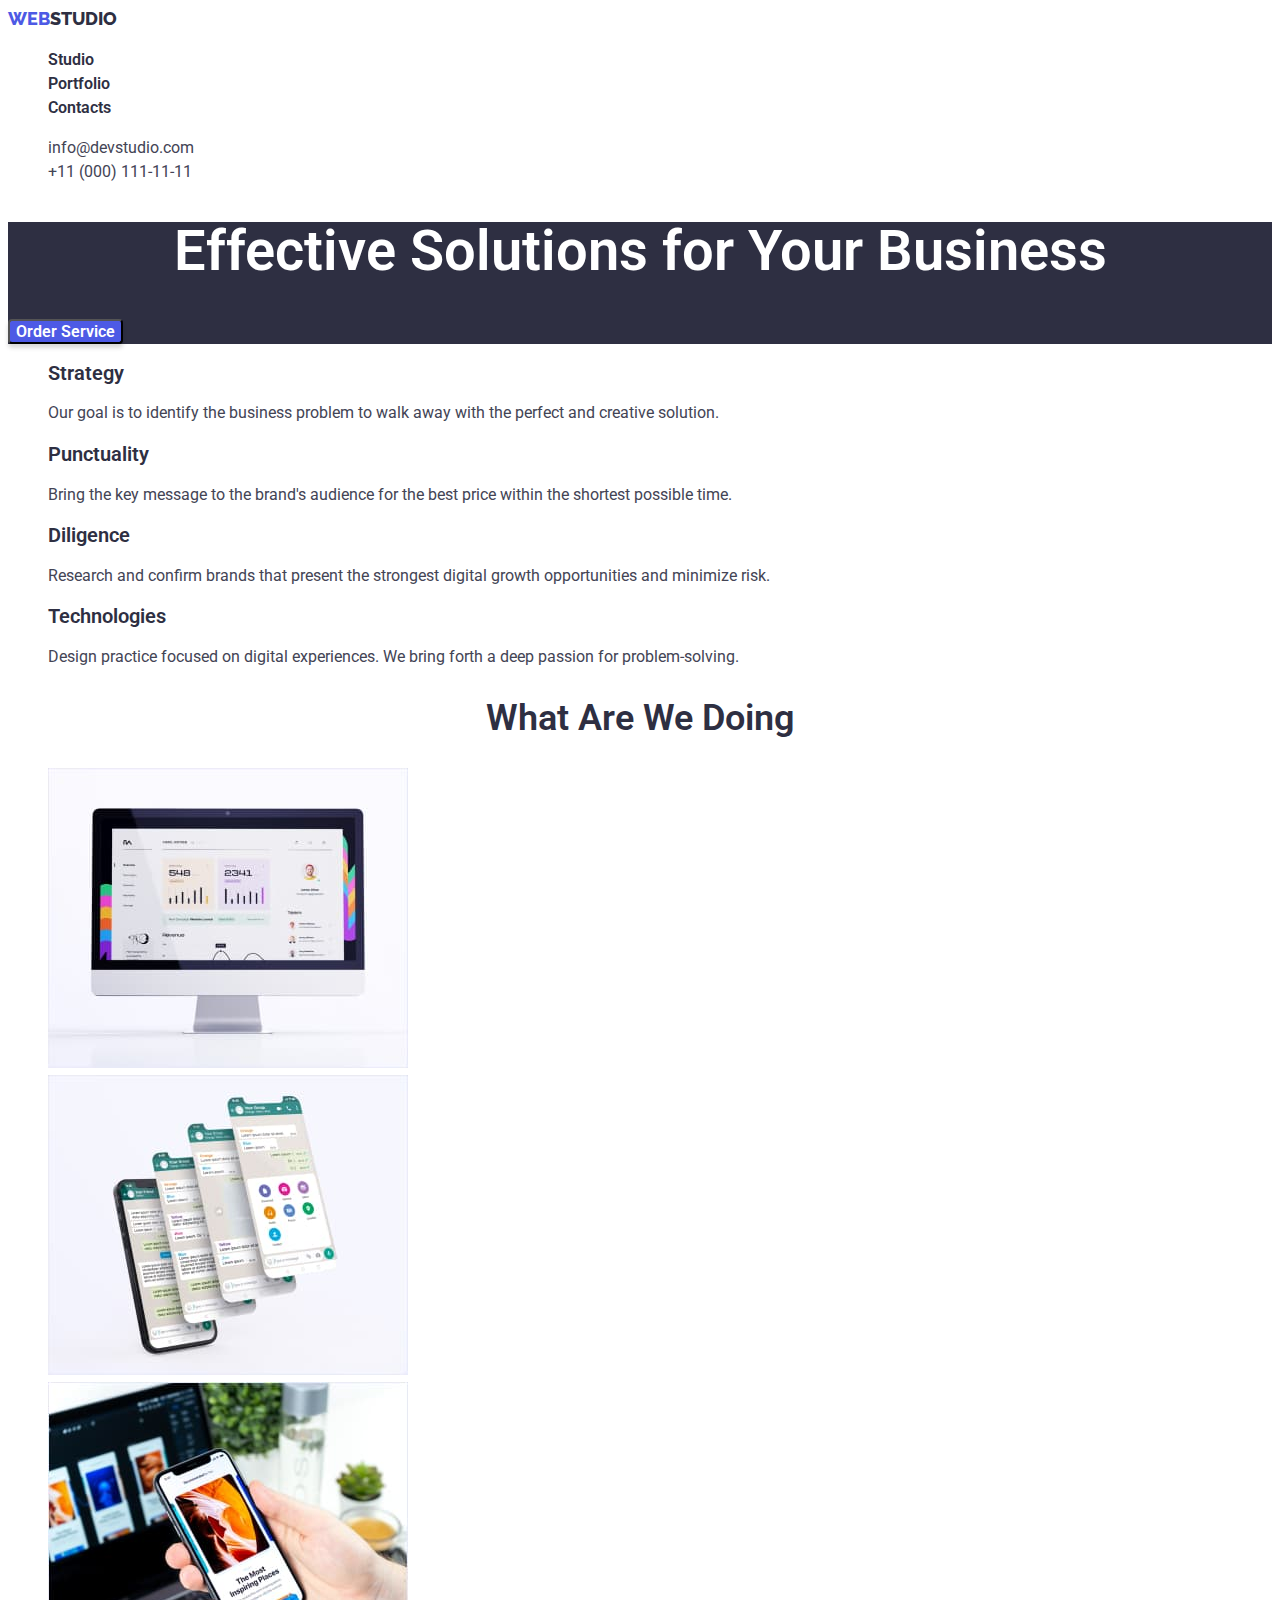
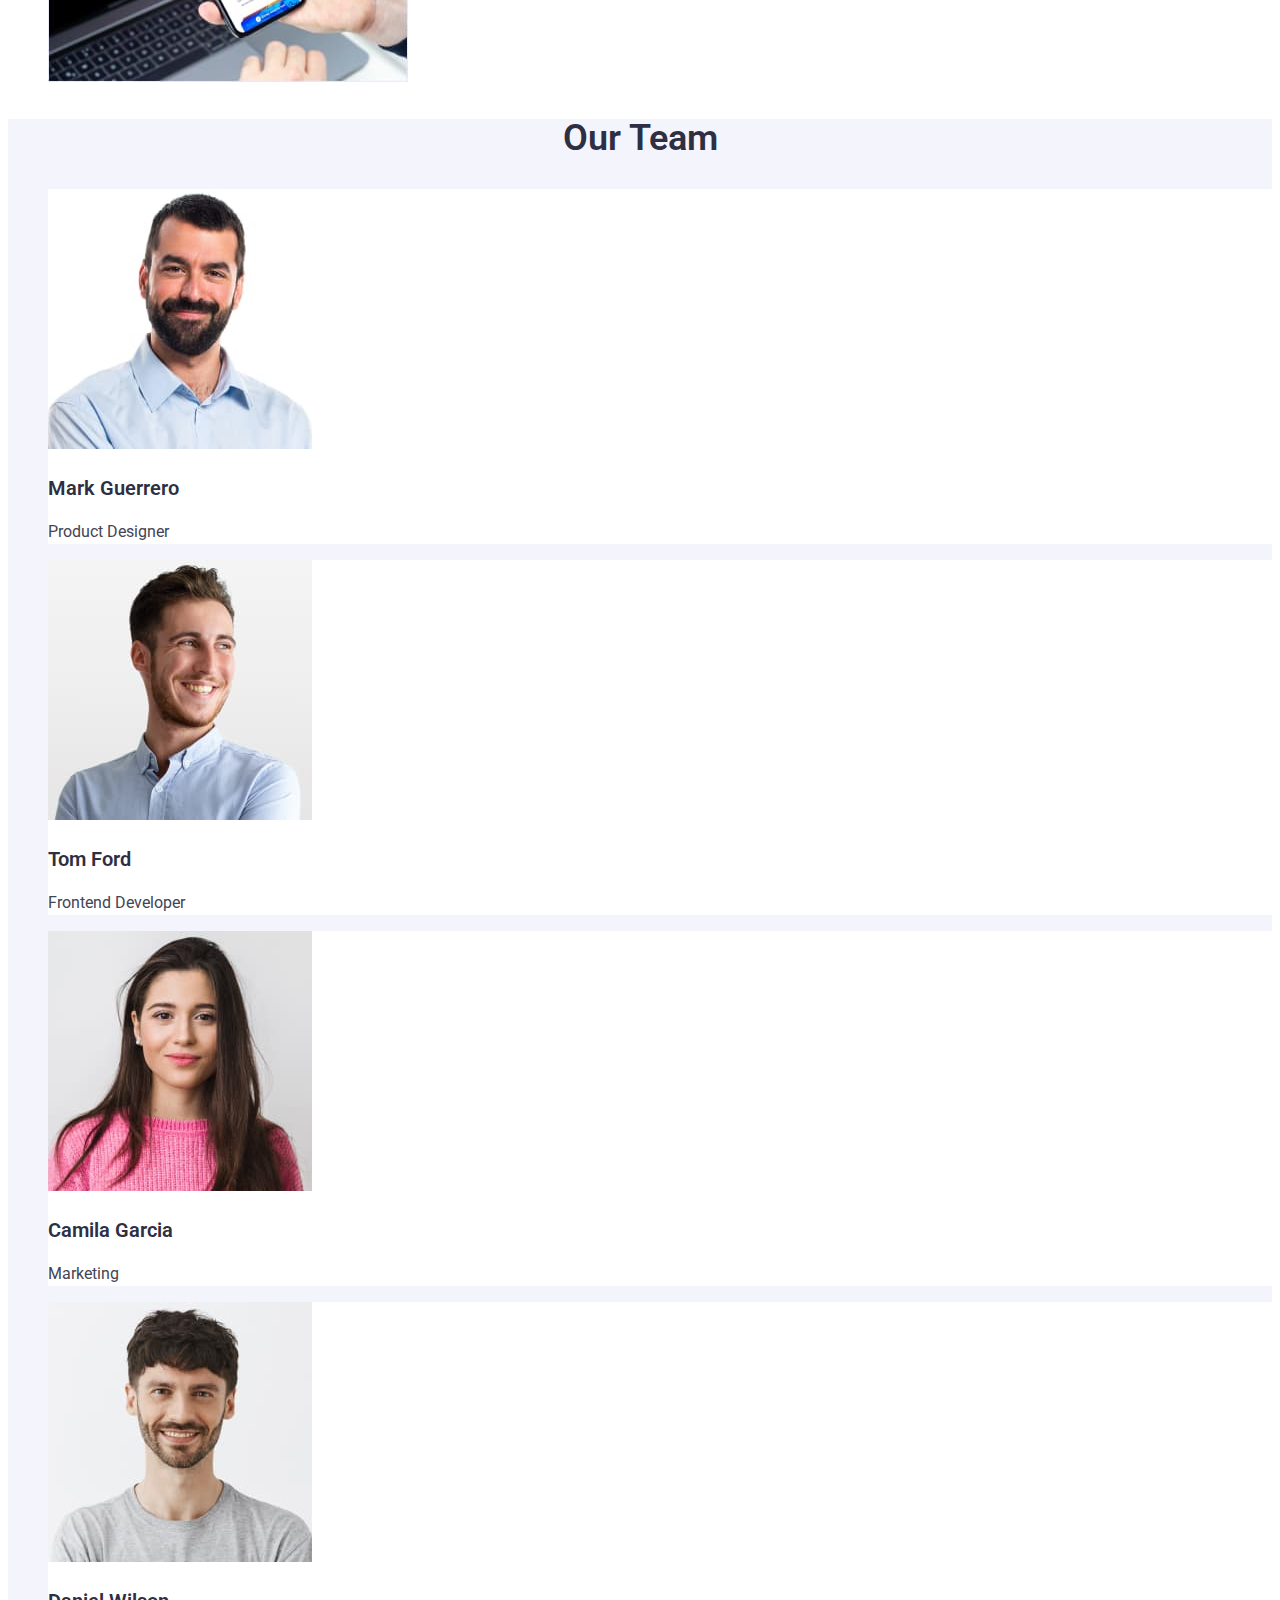
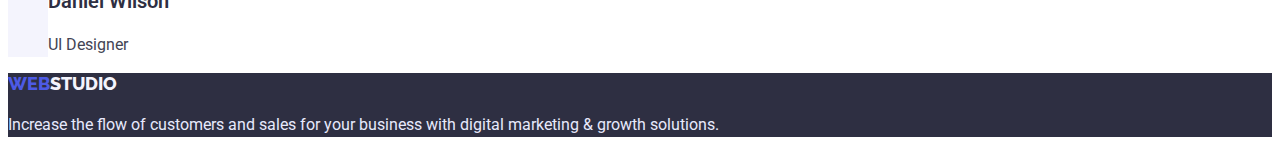
<file: index.html>
<!DOCTYPE html>
<html lang="en">
  <head>
    <meta charset="UTF-8" />
    <meta http-equiv="X-UA-Compatible" content="IE=edge" />
    <meta name="viewport" content="width= , initial-scale=1.0" />
    <title>Webstudio</title>
    <link rel="preconnect" href="https://fonts.googleapis.com" />
    <link rel="preconnect" href="https://fonts.gstatic.com" crossorigin />
    <link rel="preconnect" href="https://fonts.googleapis.com" />
    <link rel="preconnect" href="https://fonts.gstatic.com" crossorigin />
    <link
      href="https://fonts.googleapis.com/css2?family=Raleway:wght@800&family=Roboto:wght@400;500;700;900&display=swap"
      rel="stylesheet"
    />
    <link rel="stylesheet" href="./css/styles.css" />
  </head>
  <body>
    <!--Header-->
    <header>
      <nav>
        <a class="logo-web" href="./index.html"
          >web <span class="logo-studio">studio </span>
        </a>
        <ul class="nav">
          <li><a class="nav-studio" href="./index.html">Studio</a></li>
          <li>
            <a class="nav-portfolio" href="./portfolio.html">Portfolio</a>
          </li>
          <li><a class="nav-contact" href="">Contacts</a></li>
        </ul>
      </nav>
      <ul>
        <li>
          <a class="mail" href="mailto:info@devstudio.com"
            >info@devstudio.com</a
          >
        </li>
        <li><a class="tel" href="tel:+110001111111">+11 (000) 111-11-11</a></li>
      </ul>
    </header>
    <main>
      <!--Section 1-->
      <section class="section-1">
        <h1 class="solution-Business">Effective Solutions for Your Business</h1>
        <button type="button" class="button">Order Service</button>
      </section>
      <!--Section 2-->
      <section>
        <ul>
          <li>
            <h2 class="title">Strategy</h2>
            <p class="description">
              Our goal is to identify the business problem to walk away with the
              perfect and creative solution.
            </p>
          </li>
          <li>
            <h2 class="title">Punctuality</h2>
            <p class="description">
              Bring the key message to the brand's audience for the best price
              within the shortest possible time.
            </p>
          </li>
          <li>
            <h2 class="title">Diligence</h2>
            <p class="description">
              Research and confirm brands that present the strongest digital
              growth opportunities and minimize risk.
            </p>
          </li>
          <li>
            <h2 class="title">Technologies</h2>
            <p class="description">
              Design practice focused on digital experiences. We bring forth a
              deep passion for problem-solving.
            </p>
          </li>
        </ul>
      </section>
      <!--Section 3-->
      <section>
        <h2 class="work">What are we doing</h2>
        <ul>
          <li>
            <img src="./images/1.jpg" alt="img" width="360" />
          </li>
          <li>
            <img src="./images/2.jpg" alt="img" width="360" />
          </li>
          <li>
            <img src="./images/3.jpg" alt="img" width="360" />
          </li>
        </ul>
      </section>
      <!--Section 4-->
      <section class="section-4">
        <h2 class="team">Our Team</h2>
        <ul>
          <li class="team-card">
            <img src="./images/markphoto.jpg" alt="mark" width="264" />
            <h3>Mark Guerrero</h3>
            <p>Product Designer</p>
          </li>
          <li class="team-card">
            <img src="./images/tomphoto.jpg" alt="tom" width="264" />
            <h3>Tom Ford</h3>
            <p>Frontend Developer</p>
          </li>
          <li class="team-card">
            <img src="./images/camilaphoto.jpg" alt="camila" width="264" />
            <h3>Camila Garcia</h3>
            <p>Marketing</p>
          </li>
          <li class="team-card">
            <img src="./images/danielphoto.jpg" alt="daniel" width="264" />
            <h3>Daniel Wilson</h3>
            <p>UI Designer</p>
          </li>
        </ul>
      </section>
    </main>
    <!--Footer-->
    <footer>
      <a class="logo-web" href="./index.html"
        >web <span class="logo-studio">studio </span>
      </a>
      <p>
        Increase the flow of customers and sales for your business with digital
        marketing & growth solutions.
      </p>
    </footer>
  </body>
</html>
</file>
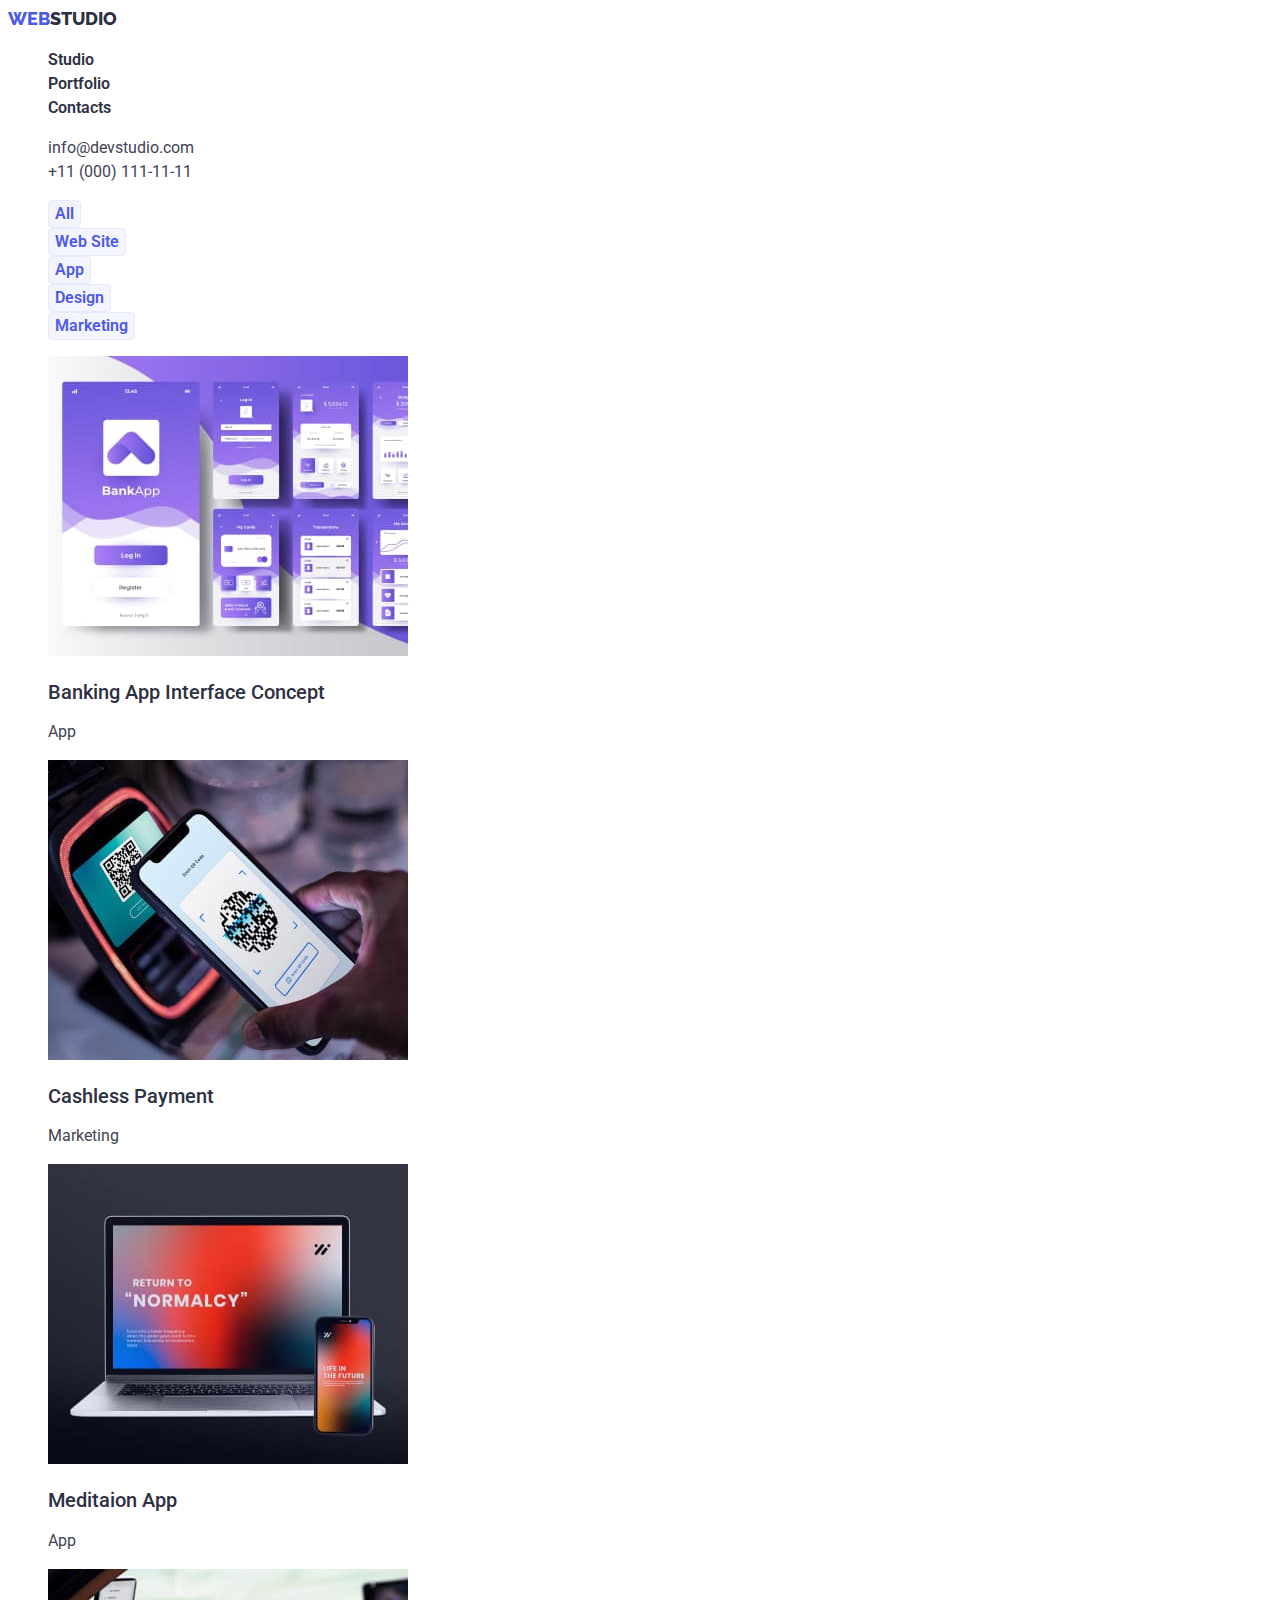
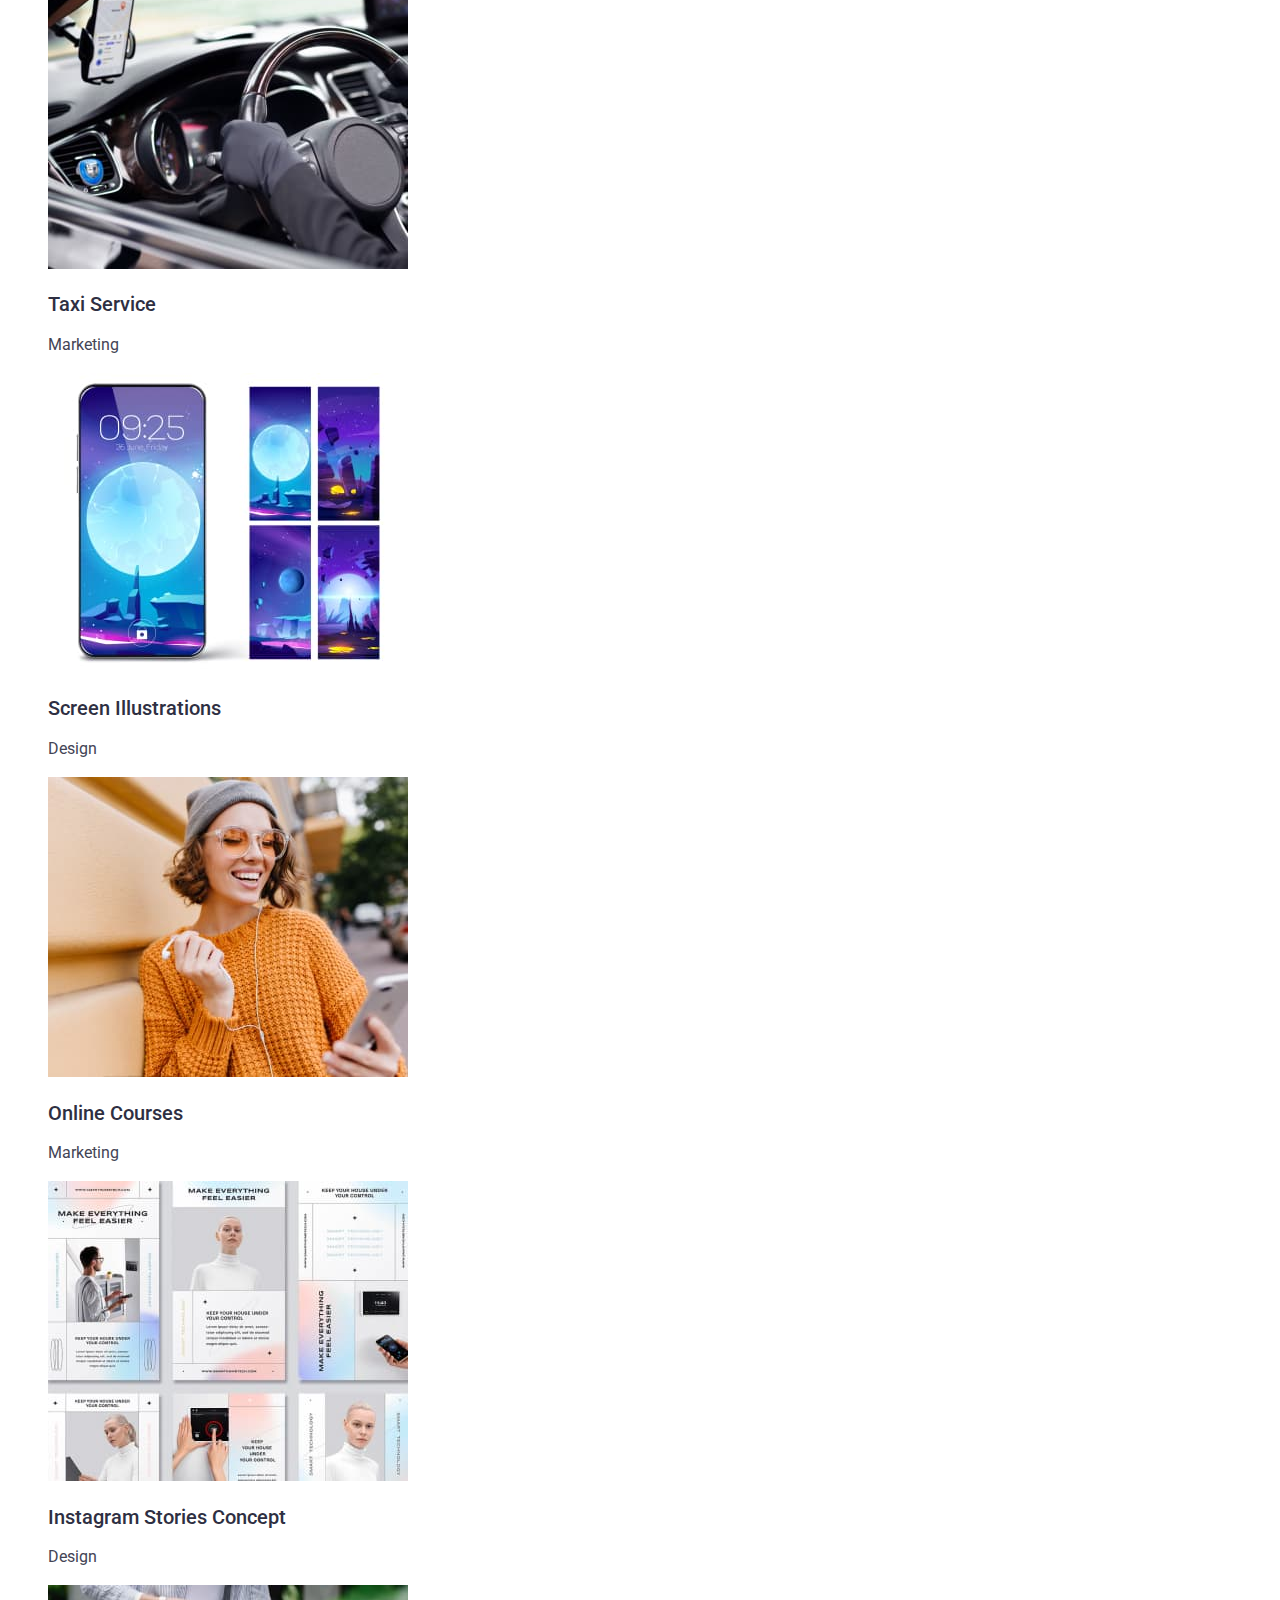
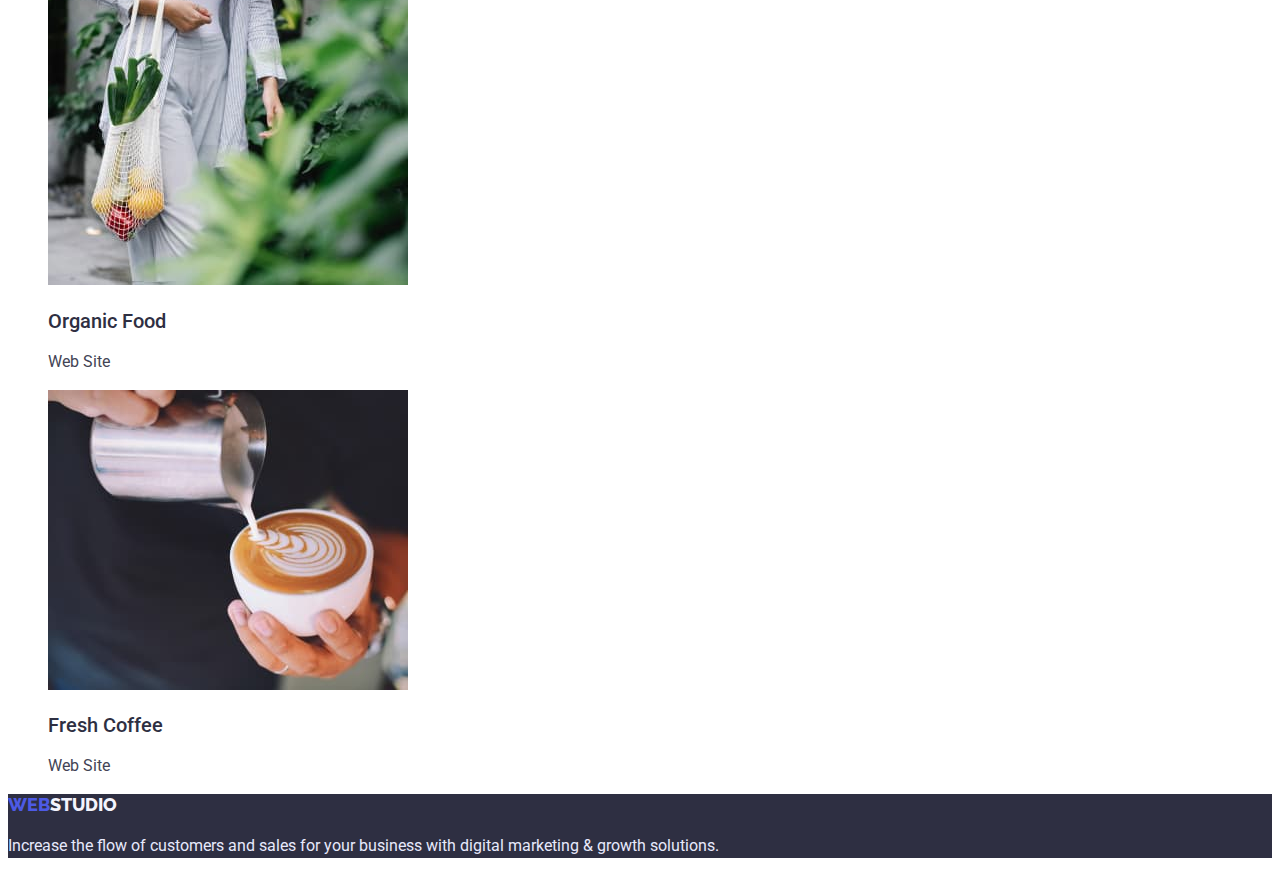
<file: portfolio.html>
<!DOCTYPE html>
<html lang="en">
  <head>
    <meta charset="UTF-8" />
    <meta http-equiv="X-UA-Compatible" content="IE=edge" />
    <meta name="viewport" content="width=device-width, initial-scale=1.0" />
    <title>Webstudio</title>
    <link rel="preconnect" href="https://fonts.googleapis.com" />
    <link rel="preconnect" href="https://fonts.gstatic.com" crossorigin />
    <link
      href="https://fonts.googleapis.com/css2?family=Raleway:wght@700&family=Roboto:wght@400;500;700;900&display=swap"
      rel="stylesheet"
    />
    <link rel="stylesheet" href="./css/styles.css" />
  </head>
  <body>
    <!--Header-->
    <header>
      <nav>
        <a class="logo-web" href="./index.html"
          >web <span class="logo-studio">studio </span>
        </a>
        <ul class="nav">
          <li><a class="nav-studio" href="./index.html">Studio</a></li>
          <li>
            <a class="nav-portfolio" href="./portfolio.html">Portfolio</a>
          </li>
          <li><a class="nav-contact" href="">Contacts</a></li>
        </ul>
      </nav>
      <ul>
        <li>
          <a class="mail" href="mailto:info@devstudio.com"
            >info@devstudio.com</a
          >
        </li>
        <li><a class="tel" href="tel:+110001111111">+11 (000) 111-11-11</a></li>
      </ul>
    </header>
    <main>
      <!--section1-->
      <section>
        <ul>
          <li><button class="filters-button" type="button">All</button></li>
          <li>
            <button class="filters-button" type="button">Web Site</button>
          </li>
          <li><button class="filters-button" type="button">App</button></li>
          <li><button class="filters-button" type="button">Design</button></li>
          <li>
            <button class="filters-button" type="button">Marketing</button>
          </li>
        </ul>

        <!--section2-->

        <ul class="project">
          <li>
            <img
              src="./images/banking.jpg"
              alt="Banking App"
              width="360"
              height="300"
            />
            <h2>Banking App Interface Concept</h2>
            <p>App</p>
          </li>
          <li>
            <img src="./images/payment.jpg" alt="payment" />
            <h2>Cashless Payment</h2>
            <p>Marketing</p>
          </li>
          <li>
            <img
              src="./images/meditaion.jpg"
              alt="Meditaion App"
              width="360"
              height="300"
            />
            <h2>Meditaion App</h2>
            <p>App</p>
          </li>
          <li>
            <img
              src="./images/taxi.jpg"
              alt="Taxi Service"
              width="360"
              height="300"
            />
            <h2>Taxi Service</h2>
            <p>Marketing</p>
          </li>
          <li>
            <img
              src="./images/screen.jpg"
              alt="Screen"
              width="360"
              height="300"
            />
            <h2>Screen Illustrations</h2>
            <p>Design</p>
          </li>
          <li>
            <img
              src="./images/online.jpg"
              alt="Online Courses"
              width="360"
              height="300"
            />
            <h2>Online Courses</h2>
            <p>Marketing</p>
          </li>
          <li>
            <img
              src="./images/instagram.jpg"
              alt="Instagram"
              width="360"
              height="300"
            />
            <h2>Instagram Stories Concept</h2>
            <p>Design</p>
          </li>
          <li>
            <img
              src="./images/organic.jpg"
              alt="Organic Food"
              width="360"
              height="300"
            />
            <h2>Organic Food</h2>
            <p>Web Site</p>
          </li>
          <li>
            <img
              src="./images/coffee.jpg"
              alt="Coffee"
              width="360"
              height="300"
            />
            <h2>Fresh Coffee</h2>
            <p>Web Site</p>
          </li>
        </ul>
      </section>
    </main>
    <!--Footer-->
    <footer>
      <a class="logo-web" href="./index.html"
        >web <span class="logo-studio">studio </span>
      </a>
      <p>
        Increase the flow of customers and sales for your business with digital
        marketing & growth solutions.
      </p>
    </footer>
  </body>
</html>
</file>
<file: css/styles.css>
:root {
  --text: #434455;
  --title: #2e2f42;
  --nav-hover: #404bbf;
  --backround-section1: #2e2f42;
  --background-section4: #f4f4fd;
  --footer-text: #e7e9fc;
}

body {
  font-family: Roboto, sans-serif;
  line-height: 1.5;
  color: var(--text);
}
ul {
  list-style: none;
}

/* header */
header {
  background-color: #ffffff;
}

/* logo */

.logo-web {
  font-family: Raleway, sans-serif;
  font-weight: 800;
  font-size: 18px;
  line-height: 1.16;

  text-transform: uppercase;

  color: #4d5ae5;
  text-decoration: none;
}

.logo-studio {
  margin-left: -4px;
  color: #2e2f42;
}

/* nav */

.nav {
  font-weight: 600;
  text-decoration: none;
}
.nav-studio,
.nav-portfolio,
.nav-contact {
  text-decoration: none;
  color: var(--title);
}
.nav-studio:hover,
.nav-studio:focus {
  color: var(--nav-hover);
}
.nav-portfolio:hover,
.nav-portfolio:focus {
  color: var(--nav-hover);
}
.nav-contact:hover,
.nav-contact:focus {
  color: var(--nav-hover);
}

/* contact */

.mail {
  font-weight: 400;
  color: var(--text);
  text-decoration: none;
}

.mail:hover,
.mail:focus {
  color: var(--nav-hover);
}

.tel {
  font-weight: 400;
  color: var(--text);
  text-decoration: none;
}
.tel:hover,
.tel:focus {
  color: var(--nav-hover);
}

/* main */

/* section1 */

.section-1 {
  background-color: var(--backround-section1);
}

.solution-Business {
  font-weight: 600;
  font-size: 56px;
  line-height: 1.07;

  text-align: center;

  color: #ffffff;
}

.button {
  background-color: #4d5ae5;
  box-shadow: 0px 4px 4px rgba(0, 0, 0, 0.15);
  border-radius: 4px;
  display: flex;
  align-items: center;

  font-family: Roboto, sans-serif;
  font-style: normal;
  font-weight: 600;
  font-size: 16px;
  line-height: 1.2;
  color: #ffffff;

  cursor: pointer;
}
.button:hover,
.button:focus {
  background-color: var(--nav-hover);
}

/* section 2 */

.title {
  font-weight: 600;
  font-size: 20px;
  line-height: 1.2;

  color: var(--title);
}

/* section 3 */

.work {
  font-style: normal;
  font-weight: 600;
  font-size: 36px;
  line-height: 1.1;

  text-align: center;
  text-transform: capitalize;

  color: var(--title);
}

/* section 4 */

.section-4 {
  background-color: var(--background-section4);
}

.team {
  font-weight: 600;
  font-size: 36px;
  line-height: 1.1;

  text-align: center;
  text-transform: capitalize;

  color: var(--title);
}

.team-card {
  background-color: #ffffff;
}

.team-card h3 {
  font-weight: 600;
  font-size: 20px;
  line-height: 1.2;

  color: var(--title);
}

.team-card p {
  color: var(--text);
}

/* footer */

footer {
  background: #2e2f42;
}
footer .logo-studio {
  color: #f4f4fd;
}

footer p {
  color: var(--footer-text);
}

/* PORTFOLIO */

/* section 1 */

.filters-button {
  background-color: #f4f4fd;
  border: 1px solid #e7e9fc;
  border-radius: 4px;

  font-family: Roboto, sans-serif;
  font-style: normal;
  font-weight: 600;
  font-size: 16px;
  line-height: 1.5;
  color: #4d5ae5;

  cursor: pointer;
}

button:hover,
button:focus {
  background: #404bbf;
  box-shadow: 0px 3px 1px rgba(0, 0, 0, 0.1), 0px 2px 1px rgba(0, 0, 0, 0.08),
    0px 2px 2px rgba(0, 0, 0, 0.12);
  border-radius: 4px;

  color: #ffffff;
}

/* section 2 */

.project h2 {
  font-weight: 500;
  font-size: 20px;
  line-height: 1.2;

  color: var(--title);
}
</file>
